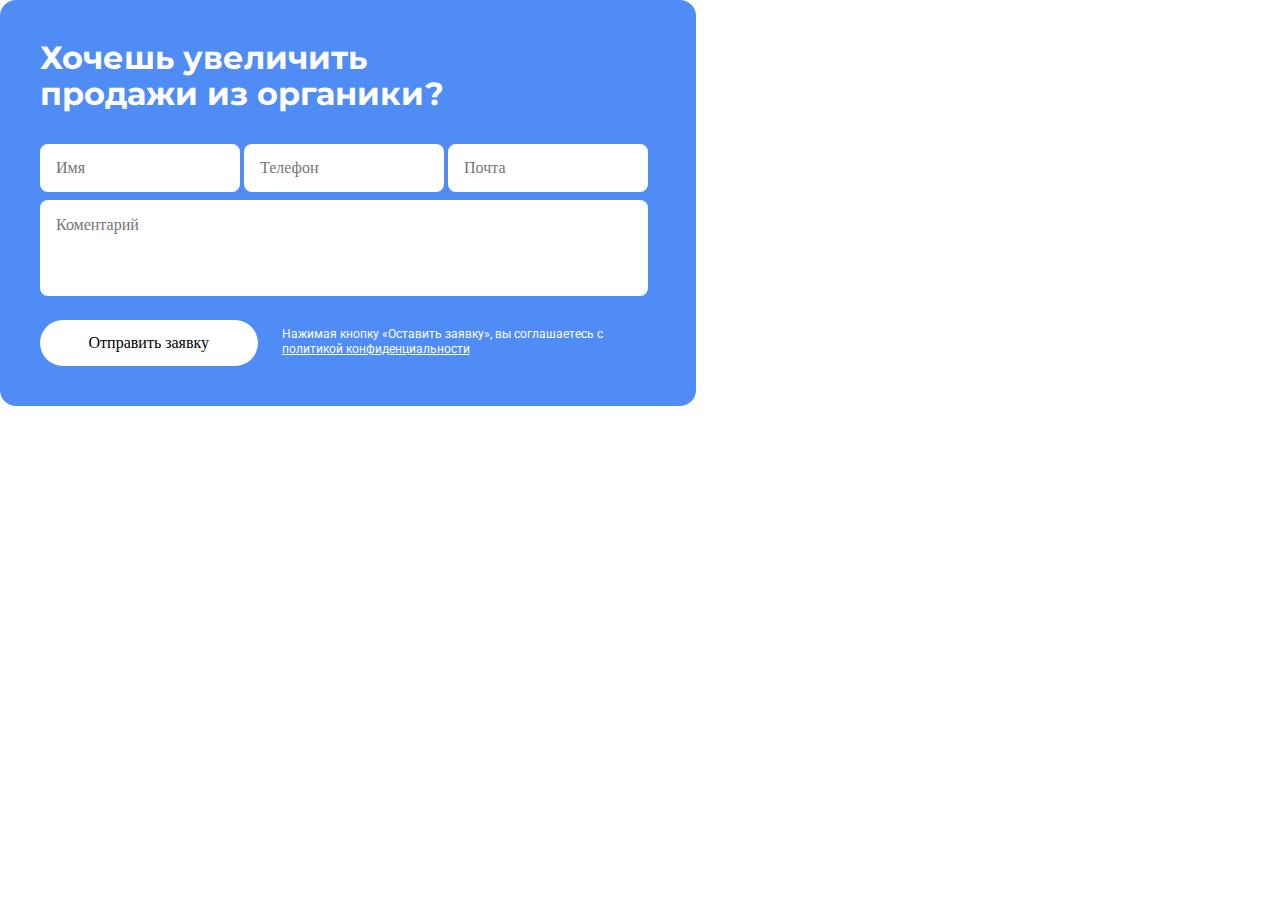
<file: form.html>
<!DOCTYPE html>
<html lang="en">
<head>
    <meta charset="UTF-8">
    <meta name="viewport" content="width=device-width, initial-scale=1.0">
    <link rel="stylesheet" href="./css/reset.css">
    <link rel="stylesheet" href="./css/form.css">
    <title>Document</title>
</head>
<body>
    <div class="wrapper">
        <div class="container">
            <div class="form">
                <div class="form__body">
                    <div class="form__title">
                        <p>Хочешь увеличить продажи из органики?</p>
                    </div>
                    <form class="form_action" action="">
                        <div class="form__box__input">
                            <input type="text" name = "user" id="user" placeholder="Имя">
                            <input type="text" name = "phone_user" id="phone_user" placeholder="Телефон">
                            <input type="email" name=" email__user" id="email__user" placeholder="Почта">
                        </div>
                        <textarea name="text__user" placeholder="Коментарий"></textarea>
                        <div class="form__submit__btn">
                            <button type="submit" class="submit__form">Отправить заявку</button>
                            <p class="form__politic">Нажимая кнопку «Оставить заявку», вы соглашаетесь с <a href="#">политикой конфиденциальности</a></p>
                        </div>
                    </form>
                </div>
            </div>
        </div>
    </div>
</body>
</html>
</file>
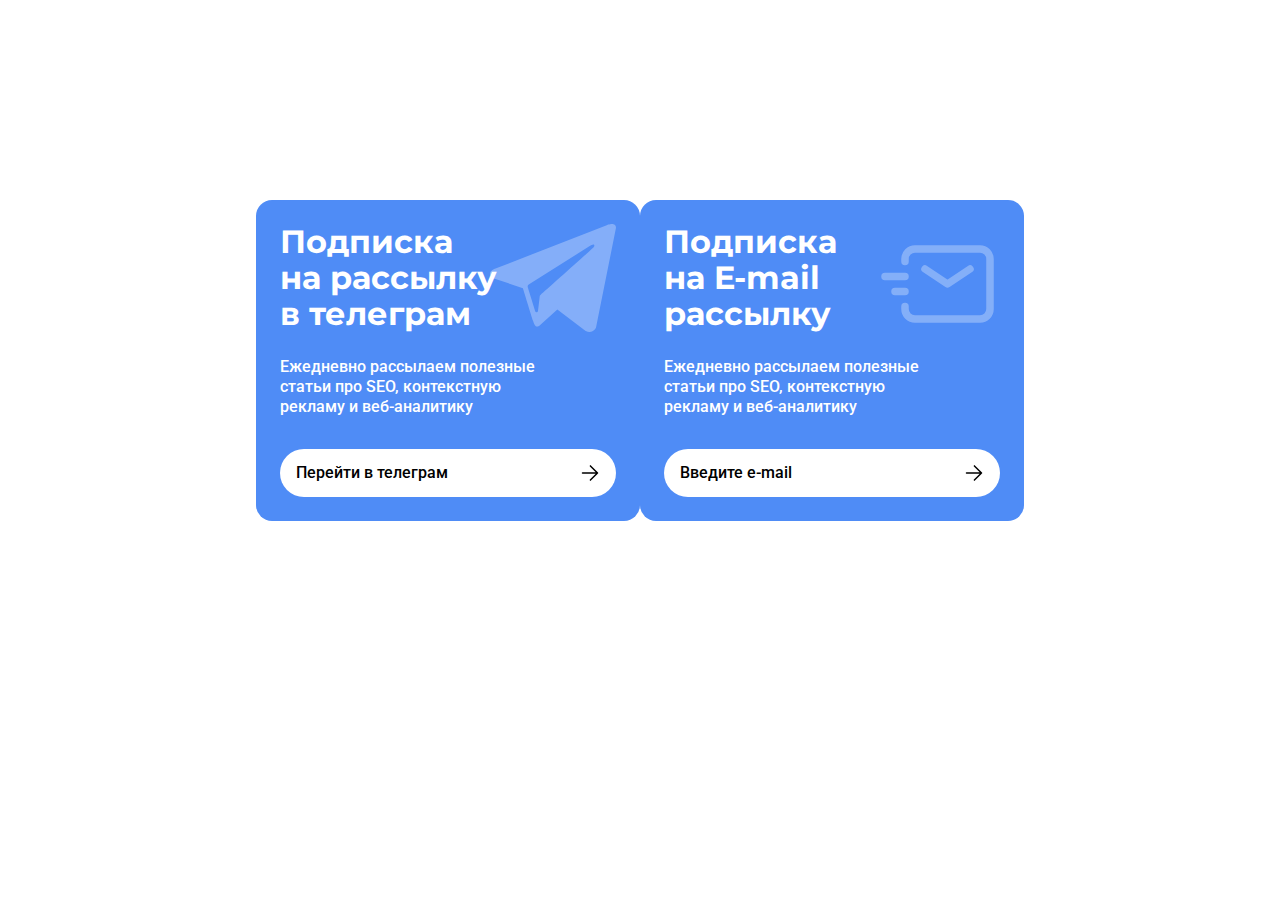
<file: partTelegram.html>
<!DOCTYPE html>
<html lang="en">

<head>
    <meta charset="UTF-8">
    <meta name="viewport" content="width=device-width, initial-scale=1.0">
    <link rel="stylesheet" href="./css/reset.css">
    <link rel="stylesheet" href="./css/parttelegram.css">
    <title>Part-Telegram</title>
</head>

<body>
    <div class="wrapper">
        <div class="container">

            <div class="telegram">
                <div class="telegram__body">
                    <div class="telegram__row">
                        <div class="telegram__title">
                            <h5>Подписка <br>
                                на рассылку<br>
                                в телеграм</h5>

                        </div>
                        <div class="telegram__desc">Ежедневно рассылаем полезные статьи про SEO, контекстную рекламу и
                            веб-аналитику</div>

                        <a class="telegram__btn" href="#">Перейти в телеграм

                            <svg xmlns="http://www.w3.org/2000/svg" width="20" height="20" viewBox="0 0 20 20"
                                fill="none">
                                <path d="M2.5 10.0001H17.5M17.5 10.0001L10.4167 2.91675M17.5 10.0001L10.4167 17.0834"
                                    stroke="black" stroke-width="1.5" stroke-linecap="round" stroke-linejoin="round" />
                            </svg>
                        </a>

                    </div>
                </div>
            </div>
            <div class="email">
                <div class="email__body">
                    <div class="telegram__row">
                        <div class="email__title">
                            <h5>Подписка <br>
                                на E-mail <br>
                                рассылку</h5>

                        </div>
                        <div class="email__desc"> Ежедневно рассылаем полезные статьи про SEO, контекстную рекламу и
                            веб-аналитику</div>

                        <a class="email__btn" href="#">Введите e-mail

                            <svg xmlns="http://www.w3.org/2000/svg" width="20" height="20" viewBox="0 0 20 20"
                                fill="none">
                                <path d="M2.5 10.0001H17.5M17.5 10.0001L10.4167 2.91675M17.5 10.0001L10.4167 17.0834"
                                    stroke="black" stroke-width="1.5" stroke-linecap="round" stroke-linejoin="round" />
                            </svg>
                        </a>

                    </div>
                </div>

            </div>
        </div>

    </div>
</body>

</html>
</file>
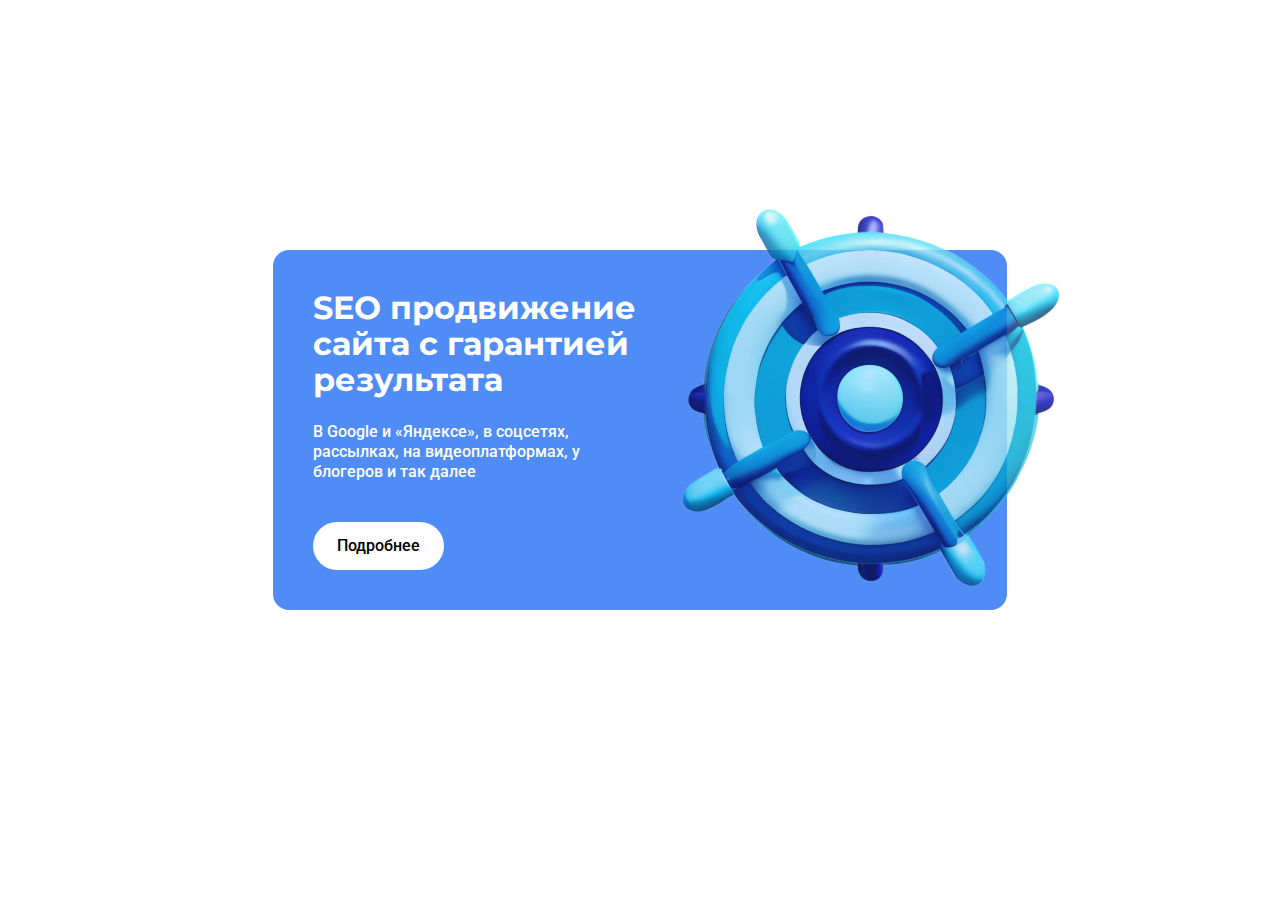
<file: seo.html>
<!DOCTYPE html>
<html lang="en">
<head>
    <head>
        <meta charset="UTF-8">
        <meta name="viewport" content="width=device-width, initial-scale=1.0">
        <link rel="stylesheet" href="./css/reset.css">
        <link rel="stylesheet" href="./css/seo.css">
        <title>SEO</title>
    </head>
</head>
<body>
    <div class="wrapper">
        <div class="container">
            <div class="seo">
                <div class="seo__body">
                    <img class="seo__img" src="./images/seo/seo.png" alt="">
                    <div class="seo__row">
                        <div class="seo__title"><h5>SEO продвижение 
                            сайта с гарантией результата</h5></div>
                        <div class="seo__text"><h6>В Google и «Яндексе», в соцсетях, рассылках, на видеоплатформах, 
                            у блогеров и так далее</h6></div>
                        <a class="seo__link" href="#">Подробнее</a>
                    </div>
                </div>
            </div>
        </div>
    </div>
</body>
</html>
</file>
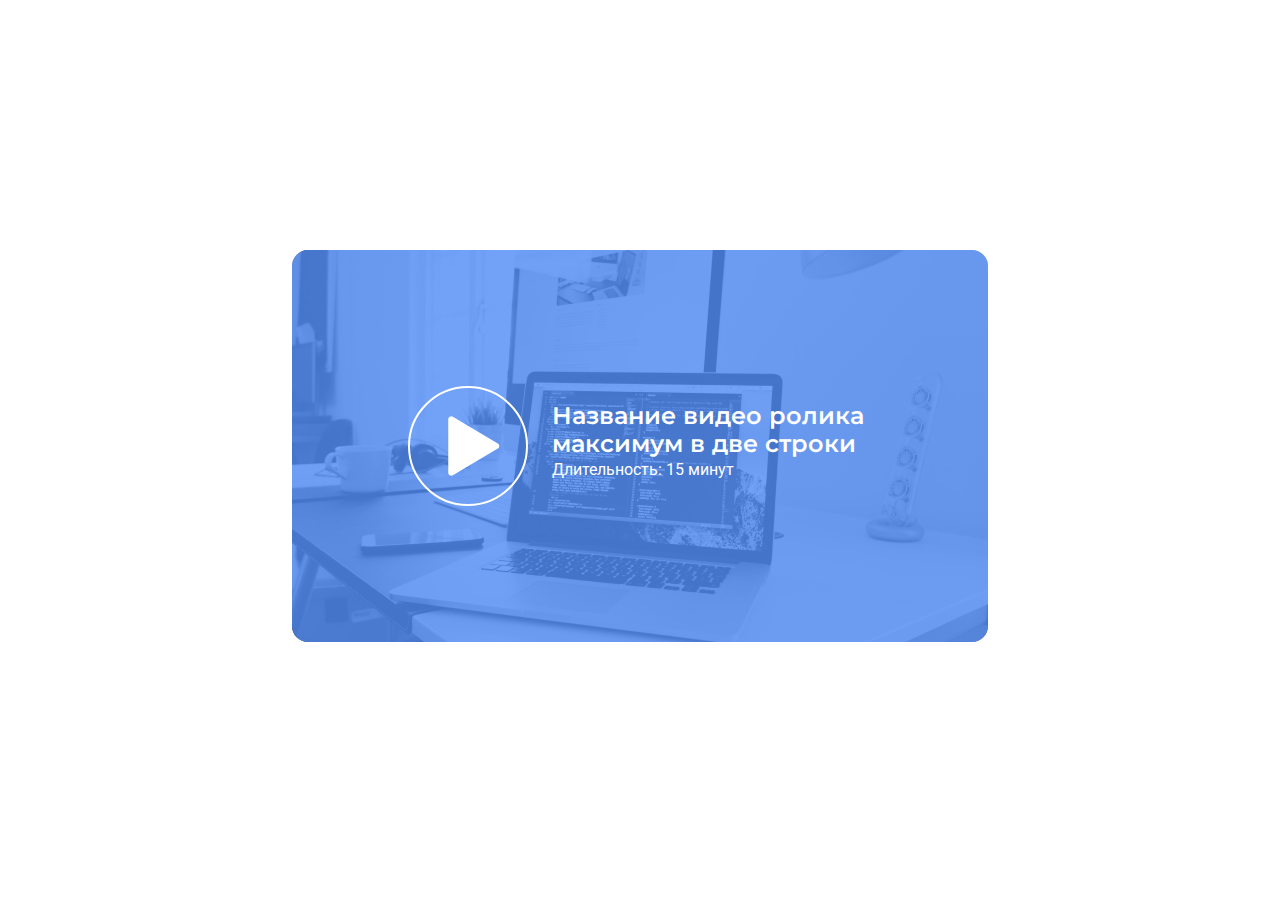
<file: video.html>
<!DOCTYPE html>
<html lang="en">
<!-- AIzaSyCMNbYzvVfhIoZ0LStrYLQZ325heXcdumE - Ключь API YOUTUBE GOOGLE-->

<head>
    <meta charset="UTF-8">
    <meta name="viewport" content="width=device-width, initial-scale=1.0">
    <link rel="stylesheet" href="./css/reset.css">
    <link rel="stylesheet" href="./css/video.css">
    <link href="./css/magnific-popup.css" rel="stylesheet">

    <title>Video</title>
</head>

<body>
    <div class="wrapper">
        <div class="container">
            <div class="video">
                <div class="video__body">
                    <div class="video__image">
                        <img src="./images/video/desctope.png" alt="">
                        <div class="video__item">
                            <div class="video__item__row">
                                <div class="video__item__play">
                                    <a class="video__popup__link" href="https://www.youtube.com/watch?v=ET6Aga3OmZQ">
                                        <img src="./images/video/play.svg" alt="">
                                    </a>
                                </div>
                                <div class="video__item__desc__box">
                                    <div class="video__item__desc__box__title">
                                        <h5>Название видео ролика максимум в две строки</h5>
                                        <div class="video__item__desc__box__time">
                                            <h5>Длительность: 15 минут</h5>
                                        </div>
                                    </div>
                                </div>
                            </div>
                        </div>
                    </div>
                </div>
            </div>
        </div>
    </div>
    <!-- jQuery 1.7.2+ or Zepto.js 1.0+ -->
    <script src="//ajax.googleapis.com/ajax/libs/jquery/1.9.1/jquery.min.js"></script>
    <script src="./js/script.js"></script>
    <script src="./js/jquery.magnific-popup.min.js"></script>
</body>

</html>
</file>
<file: css/form.css>
.form {
  display: -webkit-box;
  display: -ms-flexbox;
  display: flex;
  -webkit-box-orient: vertical;
  -webkit-box-direction: normal;
      -ms-flex-direction: column;
          flex-direction: column;
}
.form__body {
  max-width: 696px;
  max-height: 408px;
  width: 100%;
  height: 100%;
  border-radius: 16px;
  background: #4F8CF6;
  padding: 40px;
}
.form__title {
  max-width: 450px;
  color: #FFF;
  font-family: "Montserrat";
  font-size: 32px;
  font-style: normal;
  font-weight: 700;
  line-height: 112.5%;
  margin-bottom: 32px;
}
.form form {
  display: -webkit-box;
  display: -ms-flexbox;
  display: flex;
  -webkit-box-orient: vertical;
  -webkit-box-direction: normal;
      -ms-flex-direction: column;
          flex-direction: column;
}
.form form input[type=text] {
  max-width: 200px;
  width: 100%;
  border-radius: 8px;
  background: #FFF;
  height: 48px;
  padding: 16px;
  -webkit-box-align: center;
      -ms-flex-align: center;
          align-items: center;
  gap: 10px;
  -webkit-box-flex: 1;
      -ms-flex: 1 0 0px;
          flex: 1 0 0;
  -webkit-column-gap: 8px;
     -moz-column-gap: 8px;
          column-gap: 8px;
}
.form form input[type=email] {
  max-width: 200px;
  width: 100%;
  border-radius: 8px;
  background: #FFF;
  height: 48px;
  padding: 16px;
  -webkit-box-align: center;
      -ms-flex-align: center;
          align-items: center;
  gap: 10px;
  -webkit-box-flex: 1;
      -ms-flex: 1 0 0px;
          flex: 1 0 0;
}
.form textarea {
  resize: none;
  max-width: 608px;
  width: 100%;
  margin-top: 8px;
  border-radius: 8px;
  background: #FFF;
  display: -webkit-box;
  display: -ms-flexbox;
  display: flex;
  height: 96px;
  padding: 16px;
  -webkit-box-align: start;
      -ms-flex-align: start;
          align-items: flex-start;
}
.form textarea:focus-visible {
  outline: none;
  border: 0;
}
.form__submit__btn {
  display: -webkit-box;
  display: -ms-flexbox;
  display: flex;
  -webkit-box-align: center;
      -ms-flex-align: center;
          align-items: center;
  -webkit-column-gap: 24px;
     -moz-column-gap: 24px;
          column-gap: 24px;
}
.form__submit__btn {
  margin-top: 24px;
}
.form .submit__form {
  display: -webkit-box;
  display: -ms-flexbox;
  display: flex;
  width: 280px;
  padding: 14px 24px;
  -webkit-box-pack: center;
      -ms-flex-pack: center;
          justify-content: center;
  -webkit-box-align: center;
      -ms-flex-align: center;
          align-items: center;
  border-radius: 30px;
  background: #FFF;
}
.form__politic {
  color: #FFF;
  font-family: "Roboto";
  font-size: 12px;
  font-style: normal;
  font-weight: 400;
  line-height: 116%;
}
.form__politic a {
  color: #FFF;
  font-family: "Roboto";
  font-size: 12px;
  font-style: normal;
  font-weight: 400;
  line-height: 14px;
  text-decoration-line: underline;
}
</file>
<file: css/parttelegram.css>
@import url("https://fonts.googleapis.com/css2?family=Montserrat:wght@400;500;600;700&display=swap");
@import url("https://fonts.googleapis.com/css2?family=Montserrat:wght@400;500;600;700&family=Roboto:ital,wght@0,400;0,500;1,100&display=swap");
.container {
  margin-top: 200px;
  display: -webkit-box;
  display: -ms-flexbox;
  display: flex;
  -webkit-box-pack: center;
      -ms-flex-pack: center;
          justify-content: center;
  -webkit-box-align: center;
      -ms-flex-align: center;
          align-items: center;
  -ms-flex-wrap: wrap;
      flex-wrap: wrap;
  row-gap: 100px;
}

.telegram {
  width: 384px;
  max-height: 320px;
}
.telegram__body {
  width: 100%;
  height: 100%;
  border-radius: 16px;
  background: #4F8CF6;
  padding: 24px;
}
.telegram__row {
  display: -webkit-box;
  display: -ms-flexbox;
  display: flex;
  -webkit-box-orient: vertical;
  -webkit-box-direction: normal;
      -ms-flex-direction: column;
          flex-direction: column;
  -webkit-box-align: start;
      -ms-flex-align: start;
          align-items: flex-start;
}
.telegram__title {
  background: url("../images/telegram/Exclude.svg");
  background-repeat: no-repeat;
  background-position: right top;
  max-width: 353px;
  width: 100%;
}
.telegram__title h5 {
  color: #FFF;
  font-family: "Montserrat";
  font-size: 32px;
  font-style: normal;
  font-weight: 700;
  line-height: 112.5%;
  margin-bottom: 25px;
}
.telegram__desc {
  color: #FFF;
  font-family: "Roboto";
  font-size: 16px;
  font-style: normal;
  font-weight: 500;
  line-height: 125%;
  margin-bottom: 32px;
  max-width: 278px;
}
.telegram__btn {
  border-radius: 30px;
  background: #FFF;
  display: -webkit-box;
  display: -ms-flexbox;
  display: flex;
  max-width: 336px;
  width: 100%;
  padding: 14px 16px;
  -webkit-box-align: center;
      -ms-flex-align: center;
          align-items: center;
  gap: 10px;
  -webkit-box-pack: justify;
      -ms-flex-pack: justify;
          justify-content: space-between;
  color: #000;
  font-family: "Roboto";
  font-size: 16px;
  font-style: normal;
  font-weight: 500;
}

.email {
  width: 384px;
  max-height: 320px;
}
.email__body {
  width: 100%;
  height: 100%;
  border-radius: 16px;
  background: #4F8CF6;
  padding: 24px 24px 24px 24px;
}
.email__row {
  display: -webkit-box;
  display: -ms-flexbox;
  display: flex;
  -webkit-box-orient: vertical;
  -webkit-box-direction: normal;
      -ms-flex-direction: column;
          flex-direction: column;
  -webkit-box-align: start;
      -ms-flex-align: start;
          align-items: flex-start;
}
.email__title {
  background: url("../images/email/Frame.svg");
  background-repeat: no-repeat;
  background-position: right top;
  max-width: 353px;
  width: 100%;
}
.email__title h5 {
  color: #FFF;
  font-family: "Montserrat";
  font-size: 32px;
  font-style: normal;
  font-weight: 700;
  line-height: 112.5%;
  margin-bottom: 25px;
}
.email__desc {
  color: #FFF;
  font-family: "Roboto";
  font-size: 16px;
  font-style: normal;
  font-weight: 500;
  line-height: 125%;
  margin-bottom: 32px;
  max-width: 278px;
}
.email__btn {
  border-radius: 30px;
  background: #FFF;
  display: -webkit-box;
  display: -ms-flexbox;
  display: flex;
  max-width: 336px;
  width: 100%;
  padding: 14px 16px;
  -webkit-box-align: center;
      -ms-flex-align: center;
          align-items: center;
  gap: 10px;
  -webkit-box-pack: justify;
      -ms-flex-pack: justify;
          justify-content: space-between;
  color: #000;
  font-family: "Roboto";
  font-size: 16px;
  font-style: normal;
  font-weight: 500;
}
</file>
<file: css/seo.css>
@import url("https://fonts.googleapis.com/css2?family=Montserrat:wght@400;500;600;700&display=swap");
@import url("https://fonts.googleapis.com/css2?family=Montserrat:wght@400;500;600;700&family=Roboto:ital,wght@0,400;0,500;1,100&display=swap");
.container {
  display: -webkit-box;
  display: -ms-flexbox;
  display: flex;
  -webkit-box-pack: center;
      -ms-flex-pack: center;
          justify-content: center;
  margin-top: 250px;
}

.seo {
  display: -webkit-box;
  display: -ms-flexbox;
  display: flex;
  position: relative;
}
.seo__body {
  max-height: 360px;
  height: 100%;
  border-radius: 16px;
  background: #4F8CF6;
  padding: 40px 0px 40px 40px;
}
.seo__img {
  position: absolute;
  top: 0;
  right: 0;
  top: -42px;
  right: -206px;
}
.seo__row {
  display: -webkit-box;
  display: -ms-flexbox;
  display: flex;
  -webkit-box-orient: vertical;
  -webkit-box-direction: normal;
      -ms-flex-direction: column;
          flex-direction: column;
  -webkit-box-align: start;
      -ms-flex-align: start;
          align-items: flex-start;
  -webkit-box-flex: 1;
      -ms-flex-positive: 1;
          flex-grow: 1;
}
.seo__title {
  color: #FFF;
  font-family: "Montserrat";
  font-size: 32px;
  font-style: normal;
  font-weight: 700;
  line-height: 112.5%;
  margin-bottom: 24px;
  max-width: 353px;
  width: 100%;
}
.seo__text {
  color: #FFF;
  font-family: "Roboto";
  font-size: 16px;
  font-style: normal;
  font-weight: 500;
  line-height: 125%;
  margin-bottom: 40px;
  width: 40.5%;
  -webkit-box-flex: 1;
      -ms-flex-positive: 1;
          flex-grow: 1;
}
.seo__link {
  color: #000;
  font-family: Roboto;
  font-size: 16px;
  font-style: normal;
  font-weight: 500;
  line-height: 125%;
  padding: 14px 24px;
  -webkit-box-pack: center;
      -ms-flex-pack: center;
          justify-content: center;
  -webkit-box-align: center;
      -ms-flex-align: center;
          align-items: center;
  gap: 10px;
  border-radius: 30px;
  background: #FFF;
}
</file>
<file: css/video.css>
@import url("https://fonts.googleapis.com/css2?family=Montserrat:wght@400;500;600;700&display=swap");
@import url("https://fonts.googleapis.com/css2?family=Montserrat:wght@400;500;600;700&family=Roboto:ital,wght@0,400;0,500;1,100&display=swap");
.container {
  display: -webkit-box;
  display: -ms-flexbox;
  display: flex;
  -webkit-box-pack: center;
      -ms-flex-pack: center;
          justify-content: center;
  -webkit-box-align: center;
      -ms-flex-align: center;
          align-items: center;
  margin-top: 250px;
}

.video img {
  border-radius: 16px;
}
.video__body {
  position: relative;
}
.video__image {
  border-radius: 16px;
  position: relative;
  z-index: 99;
  max-width: 696px;
  max-height: 392px;
  width: 100%;
  height: 100%;
}
.video__image:after {
  content: "";
  border-radius: 16px;
  background: #4F8CF6;
  opacity: 0.8000000119;
  display: block;
  position: absolute;
  width: 100%;
  height: 100%;
  top: 0;
  left: 0;
  z-index: 1;
}
.video__item {
  position: absolute;
  top: 0;
  left: 0;
  right: 0;
  bottom: 0;
  text-align: center;
  z-index: 99;
  display: -webkit-box;
  display: -ms-flexbox;
  display: flex;
  -webkit-box-pack: center;
      -ms-flex-pack: center;
          justify-content: center;
  -webkit-box-align: center;
      -ms-flex-align: center;
          align-items: center;
}
.video__item__row {
  display: -webkit-box;
  display: -ms-flexbox;
  display: flex;
  -webkit-column-gap: 24px;
     -moz-column-gap: 24px;
          column-gap: 24px;
  -ms-flex-wrap: wrap;
      flex-wrap: wrap;
  -webkit-box-align: center;
      -ms-flex-align: center;
          align-items: center;
}
.video__item__desc__box {
  display: -webkit-box;
  display: -ms-flexbox;
  display: flex;
  -webkit-box-orient: vertical;
  -webkit-box-direction: normal;
      -ms-flex-direction: column;
          flex-direction: column;
  max-width: 320px;
  width: 100%;
}
.video__item__desc__box__title {
  color: #FFF;
  font-family: "Montserrat";
  font-size: 24px;
  font-style: normal;
  font-weight: 600;
  line-height: 116.667%;
  text-align: left;
  margin-bottom: 8px;
}
.video__item__desc__box__time {
  color: #FFF;
  font-family: "Roboto";
  font-size: 16px;
  font-style: normal;
  font-weight: 400;
  line-height: 150%;
  text-align: left;
}
</file>
